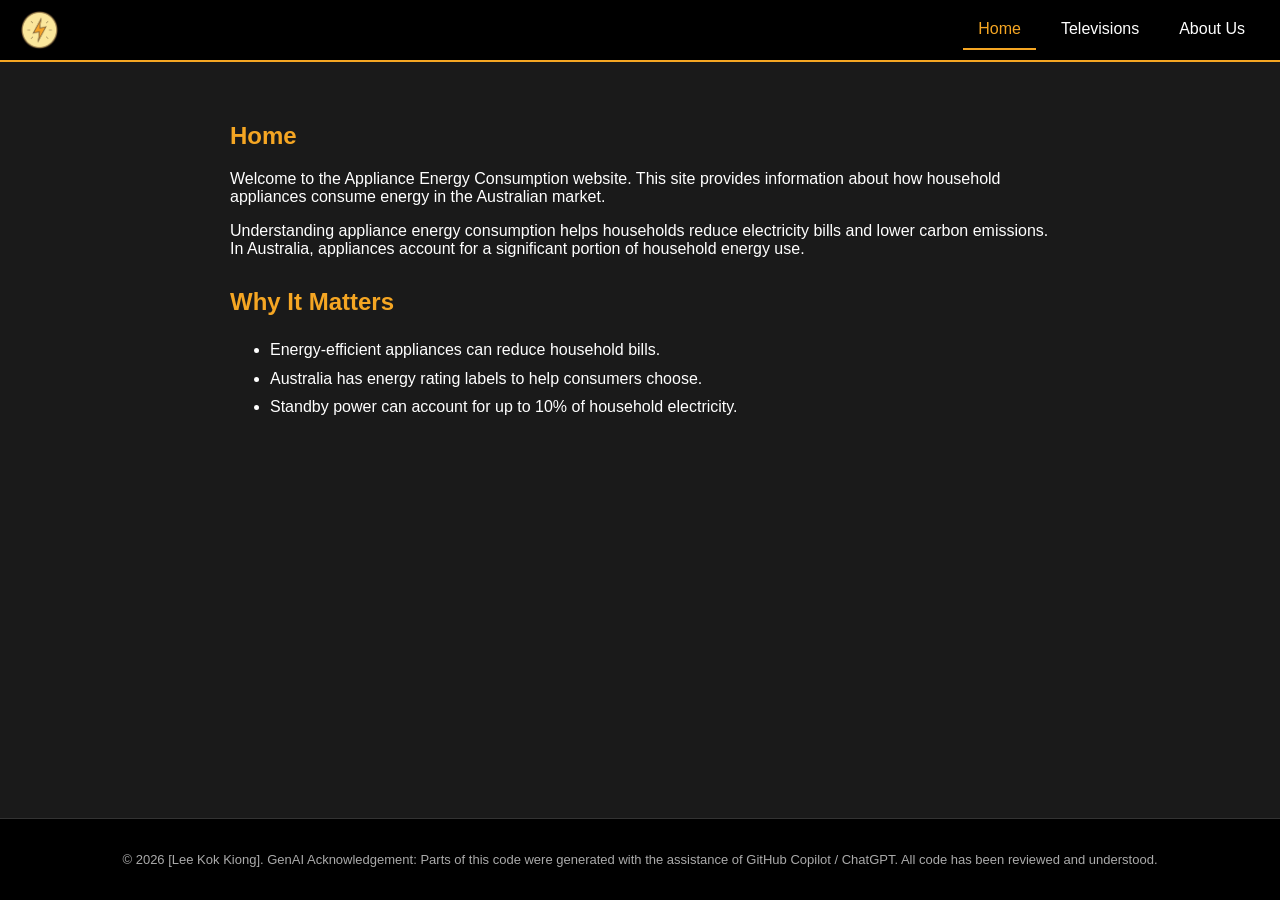
<file: index.html>
<!DOCTYPE html>
<html lang="en">
<head>
  <meta charset="UTF-8">
  <meta name="viewport" content="width=device-width, initial-scale=1.0">
  <title>Home - Appliance Energy Consumption</title>
  <link rel="stylesheet" href="css/style.css">
</head>
<body>
  <header>
    <img src="images/PowerIcon.png" alt="Power Logo" id="logo" onclick="window.location.href='index.html'">
    <nav>
      <button class="nav-btn" data-page="home" onclick="showPage('home')">Home</button>
      <button class="nav-btn" data-page="televisions" onclick="showPage('televisions')">Televisions</button>
      <button class="nav-btn" data-page="about" onclick="showPage('about')">About Us</button>
    </nav>
  </header>

  <main>
    <section id="home" class="page">
      <h1>Home</h1>
      <p>Welcome to the Appliance Energy Consumption website. This site provides information about how household appliances consume energy in the Australian market.</p>
      <p>Understanding appliance energy consumption helps households reduce electricity bills and lower carbon emissions. In Australia, appliances account for a significant portion of household energy use.</p>
      <h2>Why It Matters</h2>
      <ul>
        <li>Energy-efficient appliances can reduce household bills.</li>
        <li>Australia has energy rating labels to help consumers choose.</li>
        <li>Standby power can account for up to 10% of household electricity.</li>
      </ul>
    </section>
  </main>

  <footer>
    <p>&copy; 2026 [Lee Kok Kiong]. GenAI Acknowledgement: Parts of this code were generated with the assistance of GitHub Copilot / ChatGPT. All code has been reviewed and understood.</p>
  </footer>

  <script src="js/script.js"></script>
</body>
</html>
</file>
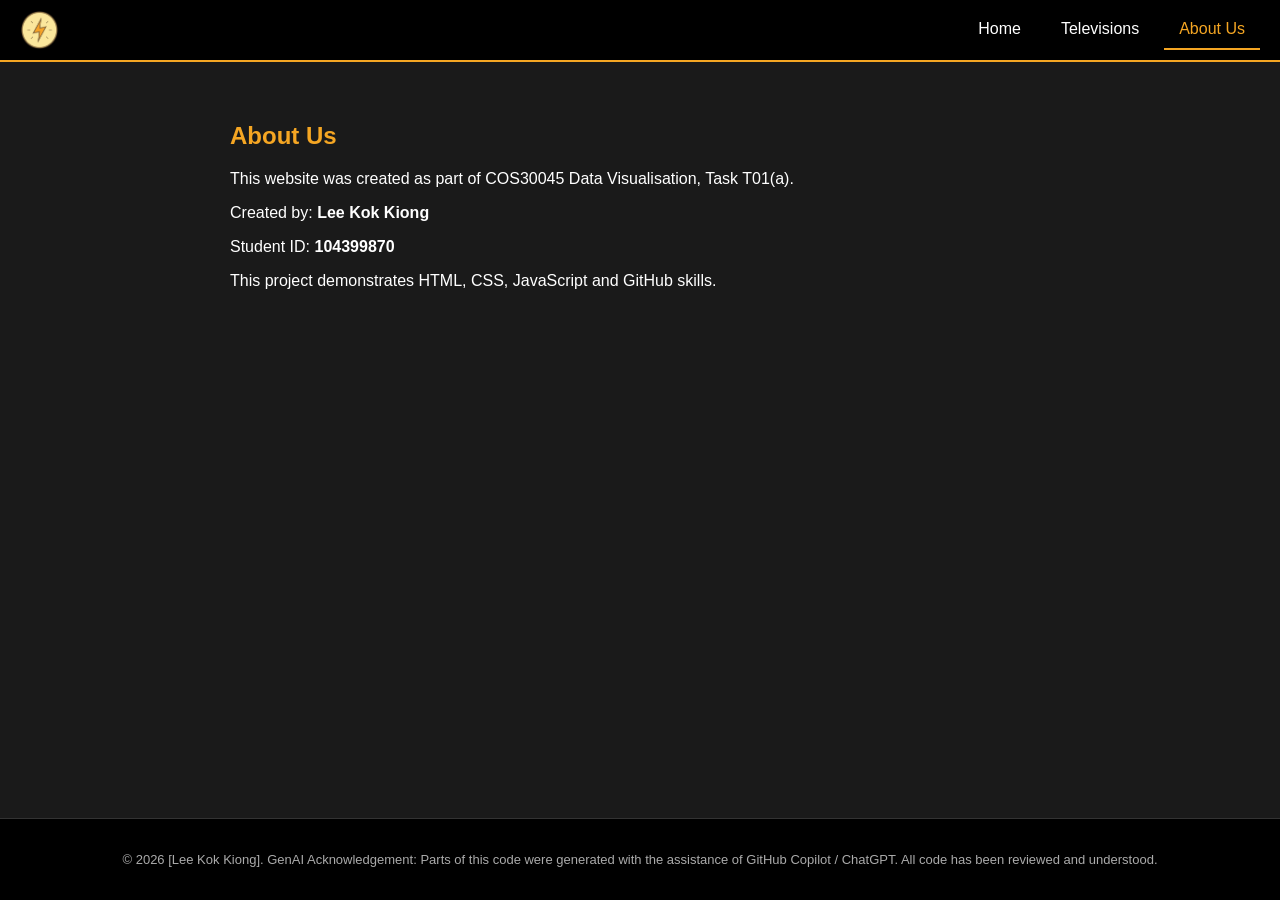
<file: about.html>
<!DOCTYPE html>
<html lang="en">
<head>
  <meta charset="UTF-8">
  <meta name="viewport" content="width=device-width, initial-scale=1.0">
  <title>About Us - Appliance Energy Consumption</title>
  <link rel="stylesheet" href="css/style.css">
</head>
<body>
  <header>
    <img src="images/PowerIcon.png" alt="Power Logo" id="logo" onclick="window.location.href='index.html'">
    <nav>
      <button class="nav-btn" data-page="home" onclick="showPage('home')">Home</button>
      <button class="nav-btn" data-page="televisions" onclick="showPage('televisions')">Televisions</button>
      <button class="nav-btn" data-page="about" onclick="showPage('about')">About Us</button>
    </nav>
  </header>

  <main>
    <section id="about" class="page">
      <h1>About Us</h1>
      <p>This website was created as part of COS30045 Data Visualisation, Task T01(a).</p>
      <p>Created by: <strong>Lee Kok Kiong</strong></p>
      <p>Student ID: <strong>104399870</strong></p>
      <p>This project demonstrates HTML, CSS, JavaScript and GitHub skills.</p>
    </section>
  </main>

  <footer>
    <p>&copy; 2026 [Lee Kok Kiong]. GenAI Acknowledgement: Parts of this code were generated with the assistance of GitHub Copilot / ChatGPT. All code has been reviewed and understood.</p>
  </footer>

  <script src="js/script.js"></script>
</body>
</html>
</file>
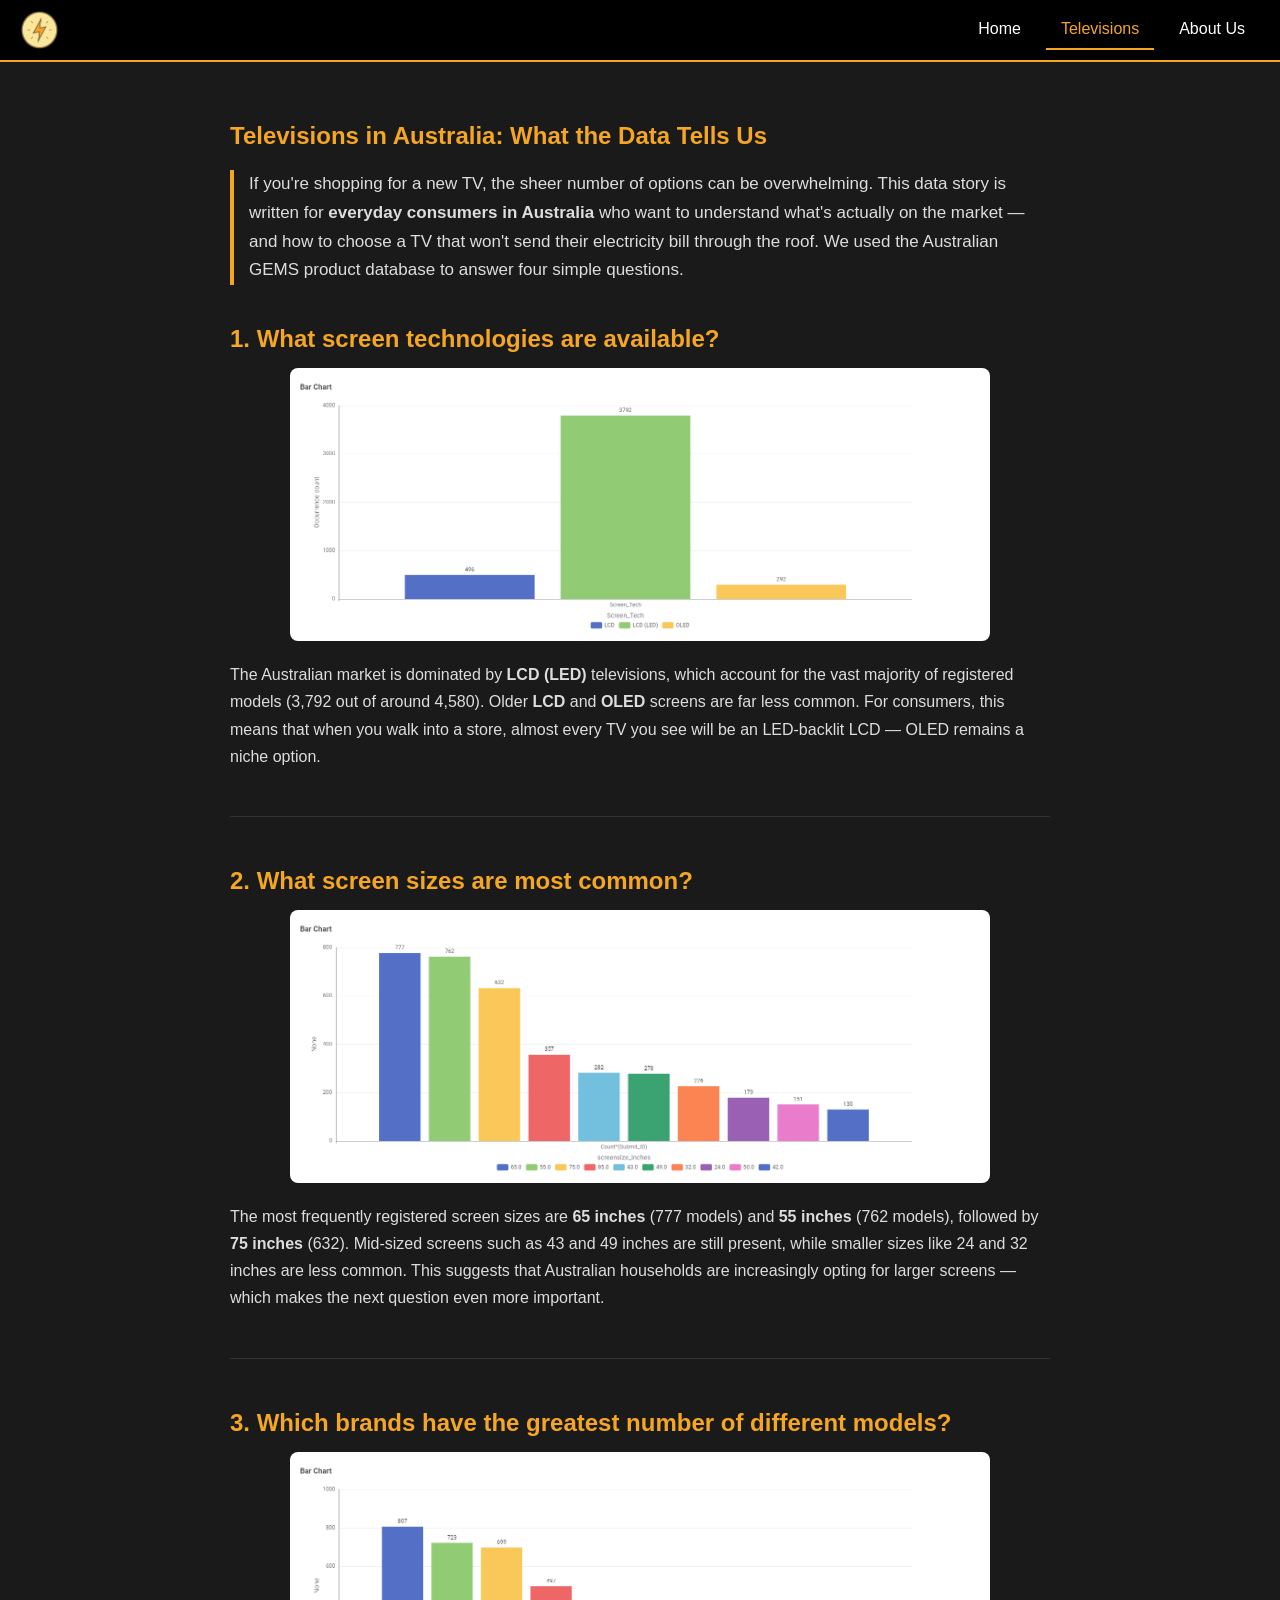
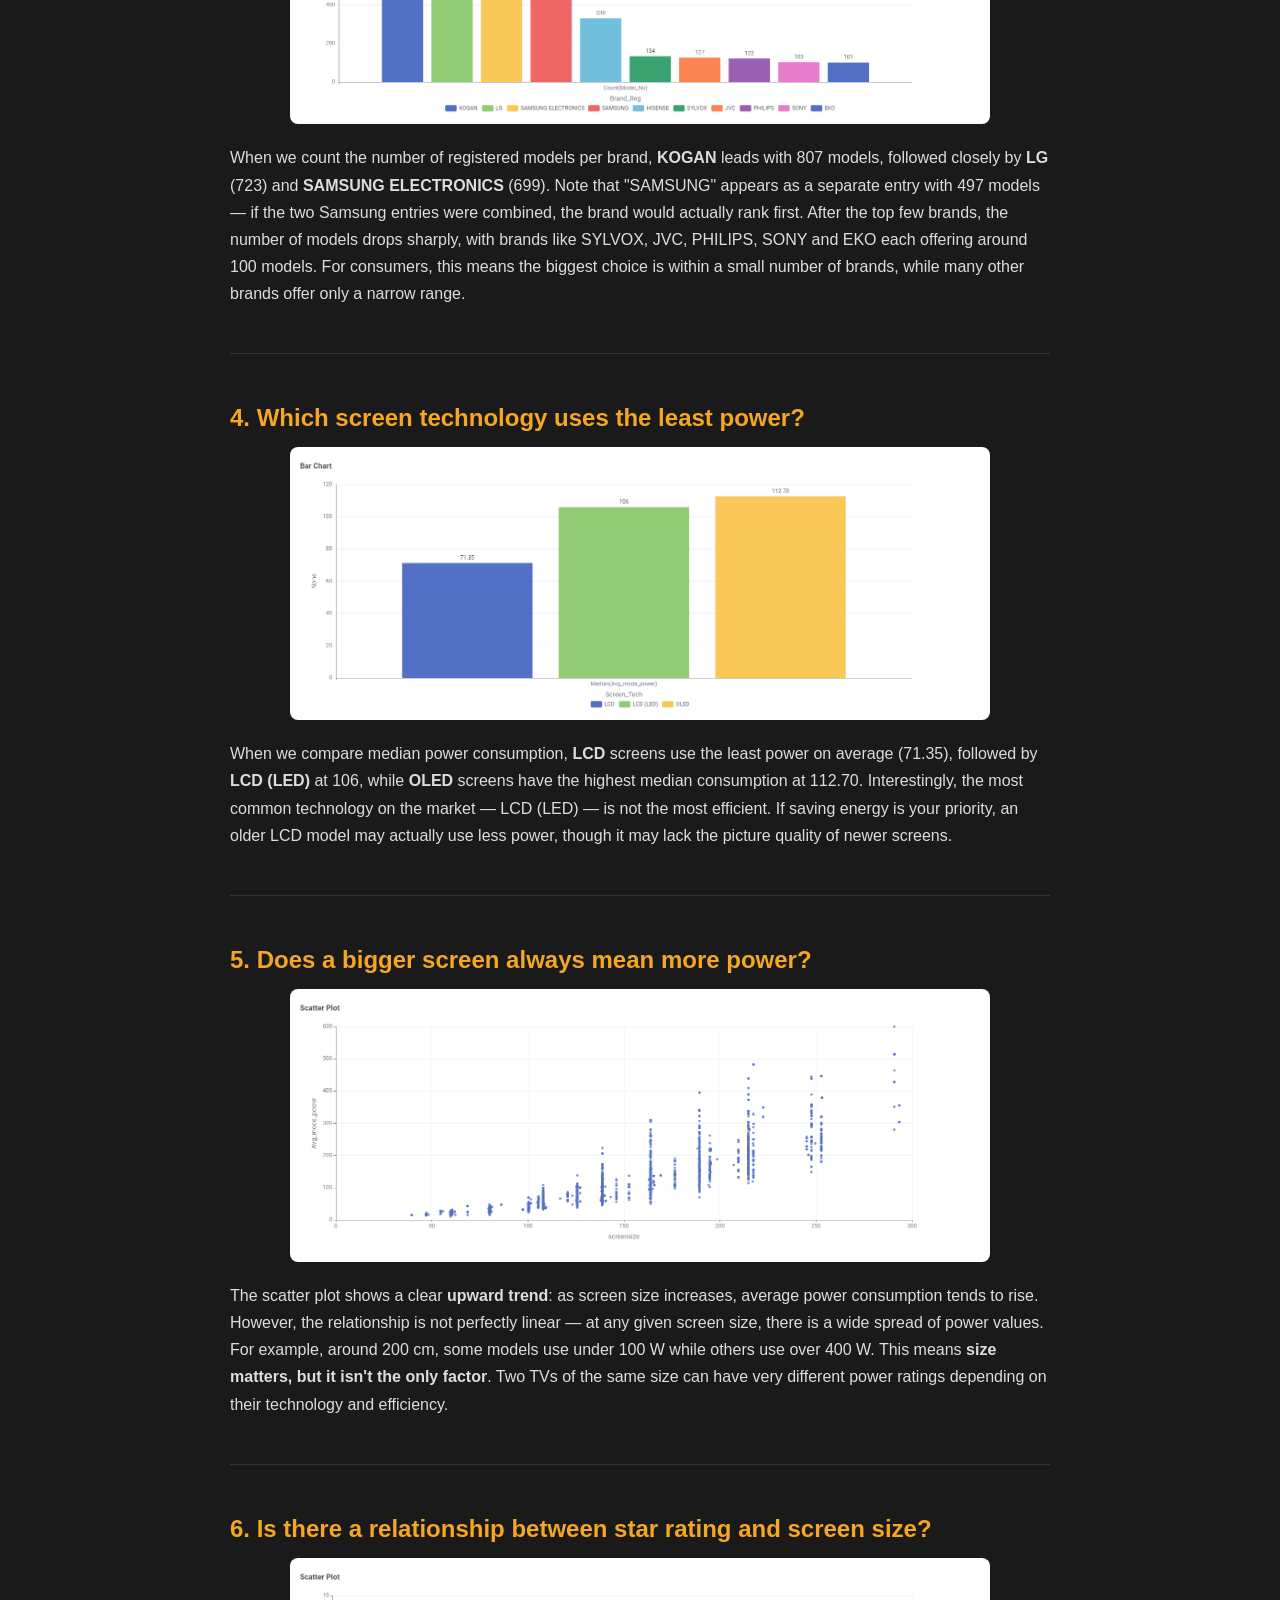
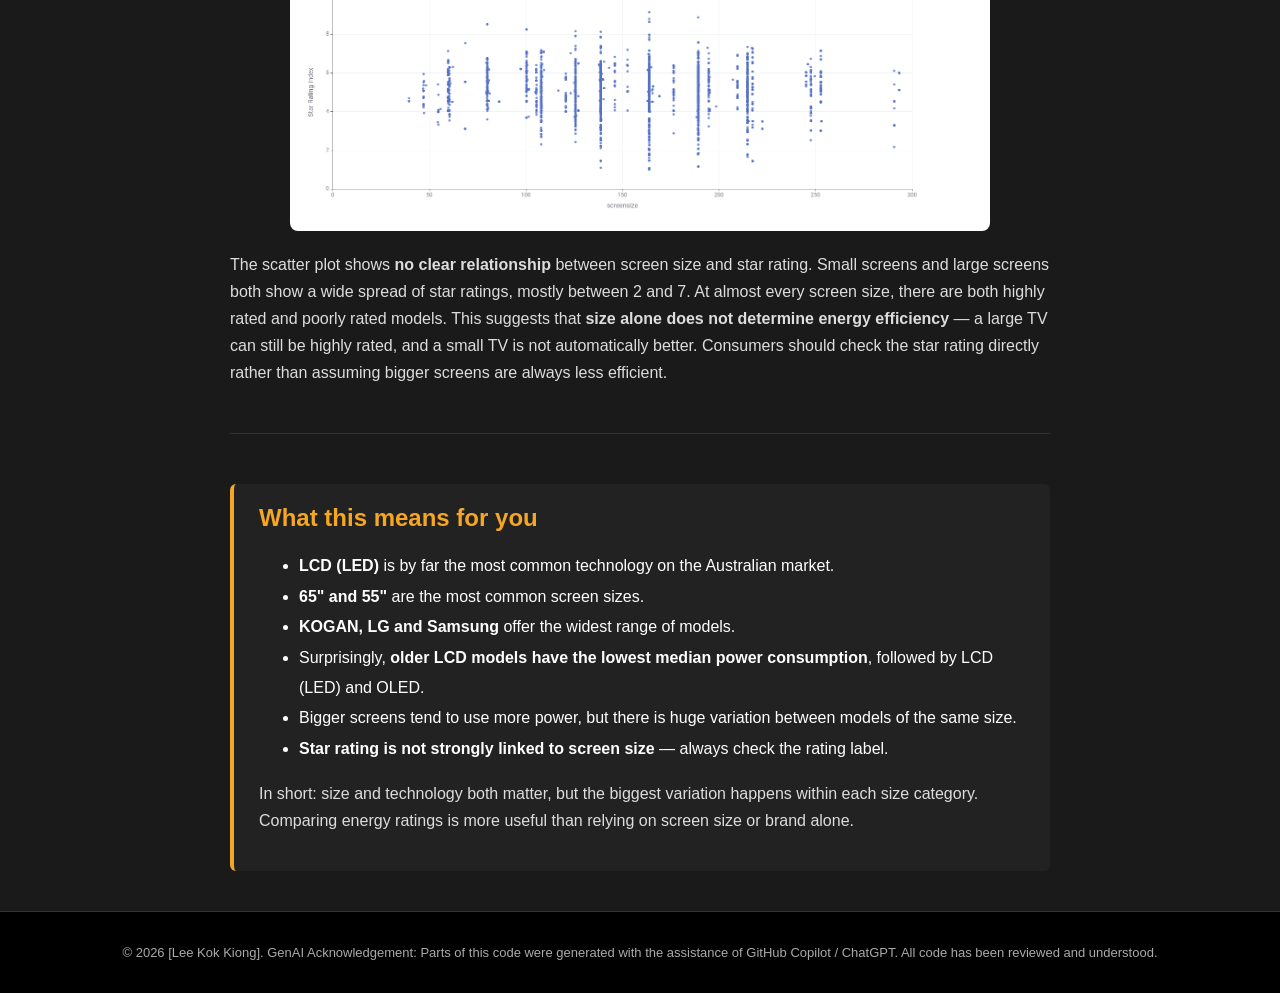
<file: televisions.html>
<!DOCTYPE html>
<html lang="en">
<head>
  <meta charset="UTF-8">
  <meta name="viewport" content="width=device-width, initial-scale=1.0">
  <title>Televisions - Appliance Energy Consumption</title>
  <link rel="stylesheet" href="css/style.css">
</head>
<body>
  <header>
    <img src="images/PowerIcon.png" alt="Power Logo" id="logo" onclick="showPage('home')">
    <nav>
      <button class="nav-btn" data-page="home" onclick="showPage('home')">Home</button>
      <button class="nav-btn" data-page="televisions" onclick="showPage('televisions')">Televisions</button>
      <button class="nav-btn" data-page="about" onclick="showPage('about')">About Us</button>
    </nav>
  </header>

  <main>
    <section id="televisions" class="page">
      <h1>Televisions in Australia: What the Data Tells Us</h1>

      <p class="intro">
        If you're shopping for a new TV, the sheer number of options can be overwhelming.
        This data story is written for <strong>everyday consumers in Australia</strong> who want to
        understand what's actually on the market — and how to choose a TV that won't
        send their electricity bill through the roof. We used the Australian GEMS
        product database to answer four simple questions.
      </p>

      <div class="story-block">
        <h2>1. What screen technologies are available?</h2>
        <img src="images/q1-screen-tech.png" alt="Distribution of TV screen technologies in Australia" class="chart">
        <p>
        The Australian market is dominated by <strong>LCD (LED)</strong> televisions, which
        account for the vast majority of registered models (3,792 out of around 4,580).
        Older <strong>LCD</strong> and <strong>OLED</strong> screens are far less common.
        For consumers, this means that when you walk into a store, almost every TV you
        see will be an LED-backlit LCD — OLED remains a niche option.
        </p>
      </div>

      <div class="story-block">
        <h2>2. What screen sizes are most common?</h2>
        <img src="images/q2-screen-size.png" alt="Most common TV screen sizes in Australia" class="chart">
        <p>
        The most frequently registered screen sizes are <strong>65 inches</strong> (777 models)
        and <strong>55 inches</strong> (762 models), followed by <strong>75 inches</strong> (632).
        Mid-sized screens such as 43 and 49 inches are still present, while smaller sizes
        like 24 and 32 inches are less common. This suggests that Australian households
        are increasingly opting for larger screens — which makes the next question even
        more important.
        </p>
      </div>

      <div class="story-block">
        <h2>3. Which brands have the greatest number of different models?</h2>
        <img src="images/q3-brand-models.png" alt="Number of TV models by brand in Australia" class="chart">
        <p>
        When we count the number of registered models per brand, <strong>KOGAN</strong>
        leads with 807 models, followed closely by <strong>LG</strong> (723) and
        <strong>SAMSUNG ELECTRONICS</strong> (699). Note that "SAMSUNG" appears as a
        separate entry with 497 models — if the two Samsung entries were combined, the
        brand would actually rank first. After the top few brands, the number of models
        drops sharply, with brands like SYLVOX, JVC, PHILIPS, SONY and EKO each offering
        around 100 models. For consumers, this means the biggest choice is within a small
        number of brands, while many other brands offer only a narrow range.
        </p>
      </div>

      <div class="story-block">
        <h2>4. Which screen technology uses the least power?</h2>
        <img src="images/q4-power-tech.png" alt="Average power consumption by screen technology" class="chart">
        <p>
        When we compare median power consumption, <strong>LCD</strong> screens use the least
        power on average (71.35), followed by <strong>LCD (LED)</strong> at 106, while
        <strong>OLED</strong> screens have the highest median consumption at 112.70.
        Interestingly, the most common technology on the market — LCD (LED) — is not
        the most efficient. If saving energy is your priority, an older LCD model may
        actually use less power, though it may lack the picture quality of newer screens.
        </p>
      </div>

      <div class="story-block">
        <h2>5. Does a bigger screen always mean more power?</h2>
        <img src="images/q5-size-power.png" alt="Relationship between screen size and power consumption" class="chart">
        <p>
        The scatter plot shows a clear <strong>upward trend</strong>: as screen size increases,
        average power consumption tends to rise. However, the relationship is not perfectly
        linear — at any given screen size, there is a wide spread of power values. For
        example, around 200 cm, some models use under 100 W while others use over 400 W.
        This means <strong>size matters, but it isn't the only factor</strong>. Two TVs of
        the same size can have very different power ratings depending on their technology
        and efficiency.
        </p>
      </div>

      <div class="story-block">
        <h2>6. Is there a relationship between star rating and screen size?</h2>
        <img src="images/q6-star-size.png" alt="Relationship between star rating and screen size" class="chart">
        <p>
        The scatter plot shows <strong>no clear relationship</strong> between screen size
        and star rating. Small screens and large screens both show a wide spread of star
        ratings, mostly between 2 and 7. At almost every screen size, there are both
        highly rated and poorly rated models. This suggests that <strong>size alone does
        not determine energy efficiency</strong> — a large TV can still be highly rated,
        and a small TV is not automatically better. Consumers should check the star
        rating directly rather than assuming bigger screens are always less efficient.
        </p>
      </div>

    <!-- Conclusion -->
      <div class="conclusion">
        <h2>What this means for you</h2>
        <ul>
            <li><strong>LCD (LED)</strong> is by far the most common technology on the Australian market.</li>
            <li><strong>65" and 55"</strong> are the most common screen sizes.</li>
            <li><strong>KOGAN, LG and Samsung</strong> offer the widest range of models.</li>
            <li>Surprisingly, <strong>older LCD models have the lowest median power consumption</strong>, followed by LCD (LED) and OLED.</li>
            <li>Bigger screens tend to use more power, but there is huge variation between models of the same size.</li>
            <li><strong>Star rating is not strongly linked to screen size</strong> — always check the rating label.</li>
        </ul>
        <p>
            In short: size and technology both matter, but the biggest variation happens
            within each size category. Comparing energy ratings is more useful than relying
            on screen size or brand alone.
        </p>
      </div>
    </section>
  </main>

  <footer>
    <p>&copy; 2026 [Lee Kok Kiong]. GenAI Acknowledgement: Parts of this code were generated with the assistance of GitHub Copilot / ChatGPT. All code has been reviewed and understood.</p>
  </footer>

  <script src="js/script.js"></script>
</body>
</html>
</file>
<file: css/style.css>
:root {
  --primary: #f5a623;
  --dark: #1a1a1a;
  --light: #ffffff;
}

* {
  box-sizing: border-box;
}

body {
  font-family: Arial, Helvetica, sans-serif;
  margin: 0;
  background: var(--dark);
  color: var(--light);
  min-height: 100vh;
  display: flex;
  flex-direction: column;
}

header {
  display: flex;
  align-items: center;
  padding: 10px 20px;
  background: #000;
  border-bottom: 2px solid var(--primary);
}

#logo {
  height: 40px;
  cursor: pointer;
  transition: transform 0.2s;
}

#logo:hover {
  transform: scale(1.1);
}

nav {
  margin-left: auto;
  display: flex;
  gap: 10px;
}

.nav-btn {
  background: none;
  border: none;
  color: var(--light);
  padding: 10px 15px;
  cursor: pointer;
  font-size: 16px;
  transition: color 0.3s, border-bottom 0.3s;
  border-bottom: 2px solid transparent;
}

.nav-btn:hover {
  color: var(--primary);
}

.nav-btn.active {
  color: var(--primary);
  border-bottom: 2px solid var(--primary);
}

main {
  flex: 1;
  padding: 40px;
  max-width: 900px;
  margin: 0 auto;
  width: 100%;
}

.page {
  animation: fadeIn 0.4s;
}

@keyframes fadeIn {
  from { opacity: 0; }
  to { opacity: 1; }
}

h1 {
  color: var(--primary);
}

h2 {
  color: var(--primary);
  margin-top: 30px;
}

ul {
  line-height: 1.8;
}

footer {
  text-align: center;
  padding: 20px;
  background: #000;
  font-size: 13px;
  color: #aaa;
  border-top: 1px solid #333;
}

.intro {
  font-size: 17px;
  line-height: 1.7;
  color: #ddd;
  border-left: 4px solid var(--primary);
  padding-left: 15px;
  margin-bottom: 40px;
}

.story-block {
  margin-bottom: 50px;
  padding-bottom: 30px;
  border-bottom: 1px solid #333;
}

.story-block:last-of-type {
  border-bottom: none;
}

.story-block h2 {
  margin-bottom: 15px;
}

.chart {
  width: 100%;
  max-width: 700px;
  display: block;
  margin: 0 auto 20px auto;
  border-radius: 8px;
  background: #fff;
  padding: 10px;
}

.story-block p {
  line-height: 1.7;
  color: #ddd;
}

.conclusion {
  background: #222;
  border-left: 4px solid var(--primary);
  padding: 20px 25px;
  border-radius: 6px;
  margin-top: 40px;
}

.conclusion h2 {
  margin-top: 0;
}

.conclusion ul {
  line-height: 1.9;
}

.conclusion p {
  line-height: 1.7;
  color: #ddd;
}
</file>
